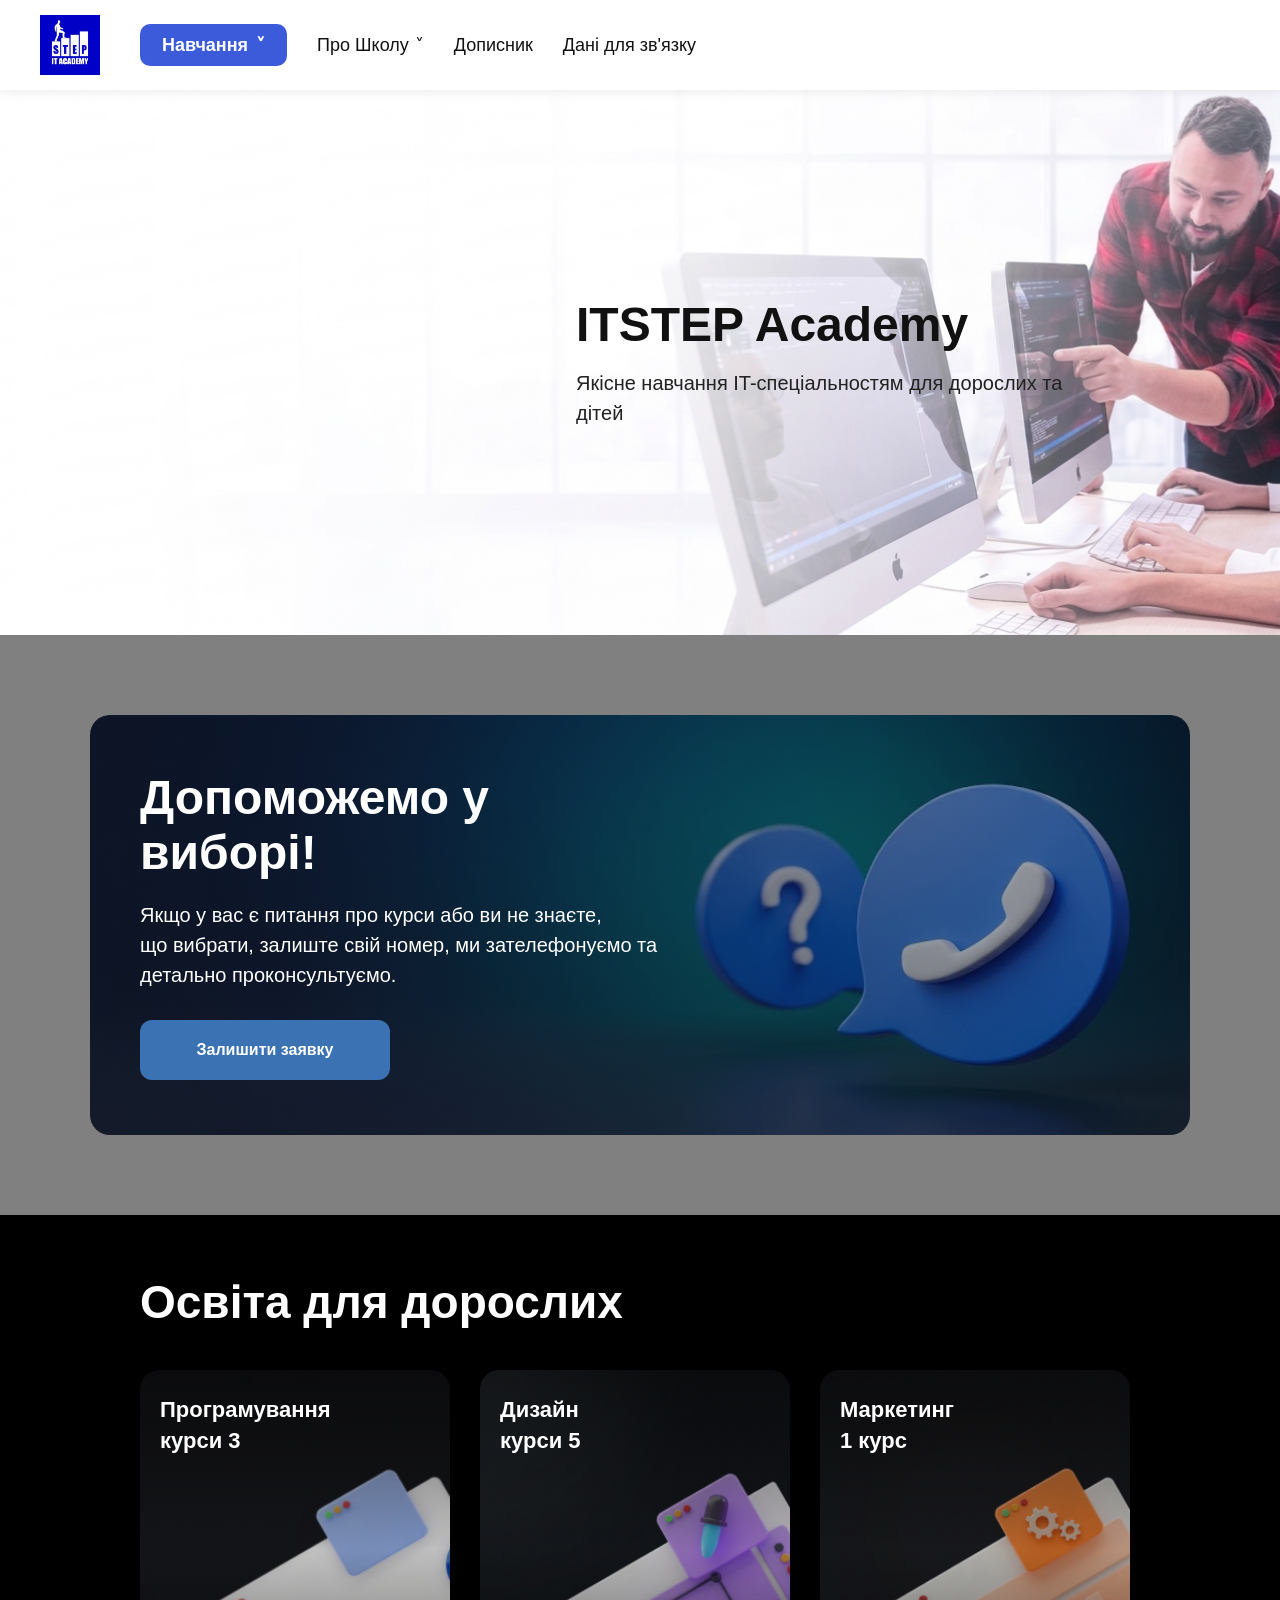
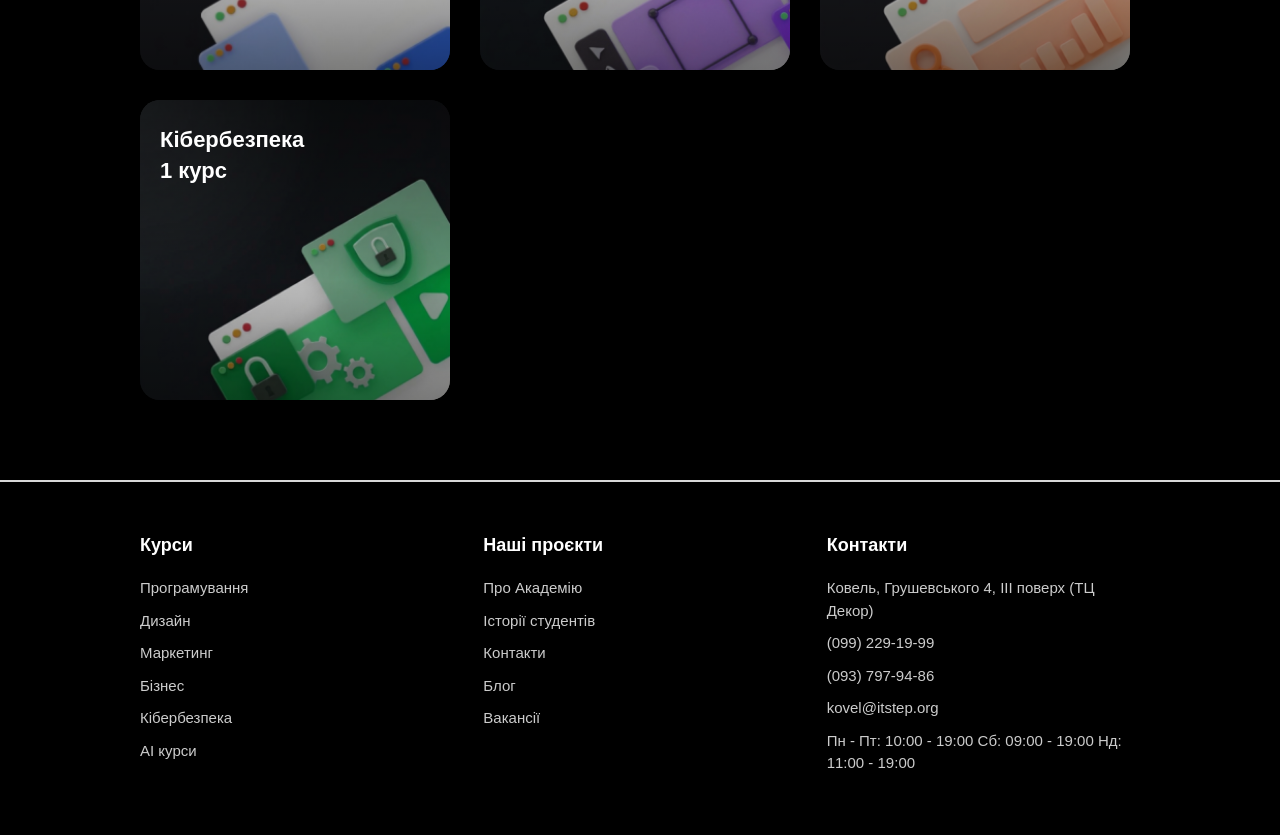
<file: index.html>
<!DOCTYPE html>
<html lang="uk">
<head>
	<meta charset="utf-8">
	<meta name="viewport" content="width=device-width, initial-scale=1">
	<link rel="stylesheet" type="text/css" href="style.css">
	<title>IT-STEP</title>
</head>
<body>
	<header>
		<a href="#" class="logo-link">
			<img class="logo" src="img/logo.jpg" alt="IT STEP">
		</a>
		<nav aria-label="Головна навігація">
			<ul class="nav-list">
				<li class="dropdown-item">
					<button type="button" class="nav-btn">Навчання <span class="nav-arrow">&#709;</span></button>
					<div class="dropdown-menu">
						<div class="menu-sidebar">
							<div class="sidebar-item">
								<span>Загальноосвітні школи</span>
								<span class="sub-arrow">&#10095;</span>
								<div class="menu-content">
									<div class="cards-grid">
										<div class="card">
											<span class="card-subtitle">3-11 клас</span>
											<h3 class="card-title">Unicorn School</h3>
											<span class="card-tag">Онлайн</span>
										</div>
									</div>
								</div>
							</div>
							<div class="sidebar-item">
								<span>Альтернатива ВНЗ</span>
								<span class="sub-arrow">&#10095;</span>
								<div class="menu-content">
									<div class="cards-grid">
										<div class="card">
											<h3 class="card-title">Full-Stack Designer + AI</h3>
											<span class="card-subtitle">5 семестрів - 2.5 року</span>
										</div>
										<div class="card">
											<h3 class="card-title">AI-Native Developer</h3>
											<span class="card-subtitle">4 семестри - 2 роки</span>
										</div>
										<div class="card">
											<h3 class="card-title">Cybersecurity + AI</h3>
											<span class="card-subtitle">3 семестри - 1.5 року</span>
										</div>
									</div>
								</div>
							</div>
							<div class="sidebar-item">
								<span>AI Курси</span>
								<span class="sub-arrow">&#10095;</span>
								<div class="menu-content">
									<div class="cards-grid">
										<div class="card"><h3 class="card-title">Інтернет-маркетинг + AI</h3></div>
										<div class="card"><h3 class="card-title">Штучний інтелект з нуля до профі</h3></div>
										<div class="card"><h3 class="card-title">Графічний дизайн + AI</h3></div>
										<div class="card"><h3 class="card-title">Вайб кодинг</h3></div>
										<div class="card"><h3 class="card-title">Python + AI</h3></div>
									</div>
								</div>
							</div>
							<div class="sidebar-item">
								<span>Курси для дорослих</span>
								<span class="sub-arrow">&#10095;</span>
								<div class="menu-content">
									<div class="columns-grid">
										<div>
											<h4>Програмування</h4>
											<p>Курс з Front-end розробки</p>
											<p>Курс з програмування на Python</p>
											<p>Тестування ПЗ (QA)</p>
										</div>
										<div>
											<h4>Дизайн</h4>
											<p>Курс 3D моделювання в 3Ds Max</p>
											<p>3D-дизайн в Blender</p>
											<p>UI/UX дизайн</p>
										</div>
										<div>
											<h4>Бізнес</h4>
											<p>Бізнес + AI</p>
										</div>
									</div>
								</div>
							</div>
							<div class="sidebar-item no-content">
								<span>Освіта для старшокласників</span>
							</div>
							<div class="sidebar-item">
								<span>Освіта для дітей</span>
								<span class="sub-arrow">&#10095;</span>
								<div class="menu-content">
									<div class="cards-grid">
										<div class="card">
											<h3 class="card-title">Мала Комп'ютерна Академія</h3>
											<span class="card-subtitle">6 семестрів - 3 роки</span>
										</div>
										<div class="card">
											<h3 class="card-title">First STEP</h3>
											<span class="card-subtitle">18 місяців</span>
										</div>
									</div>
								</div>
							</div>
							<div class="sidebar-item">
								<span>Дитячі табори</span>
								<span class="sub-arrow">&#10095;</span>
								<div class="menu-content">
									<div class="columns-grid">
										<div>
											<h4>Осінь</h4>
											<p>Осіній IT-табір</p>
											<p>Табір в Сіетлі</p>
										</div>
										<div>
											<h4>Зима</h4>
											<p>Зимовий IT-табір</p>
											<p>Зимовий IT-табір у Карпатах</p>
										</div>
										<div>
											<h4>Літо</h4>
											<p>IT-Табір у Ковелі</p>
											<p>Табір у Болгарії</p>
										</div>
									</div>
								</div>
							</div>
							<div class="sidebar-item no-content">
								<span>Курси англійської</span>
							</div>
							<div class="sidebar-item no-content">
								<span>Корпоративне навчання</span>
							</div>
							<div class="sidebar-item no-content">
								<span>Індивідуальні курси</span>
							</div>
						</div>
					</div>
				</li>
				<li class="dropdown-item">
					<button type="button" class="nav-link">Про Школу <span class="nav-arrow">&#709;</span></button>
					<div class="dropdown-menu academy-dropdown">
						<div class="menu-sidebar academy-sidebar">
							<a href="https://kovel.itstep.org/about-academy" class="academy-item">Про Академію</a>
							<a href="#success-stories" class="academy-item">Історії успіху</a>
							<a href="https://kovel.itstep.org/vacancy" class="academy-item">Вакансії</a>
							<a href="https://kovel.itstep.org/comment" class="academy-item">Історії студентів</a>
							<a href="#employers" class="academy-item">Для роботодавців</a>
						</div>
					</div>
				</li>
				<li class="nav-plain-item"><a href="https://kovel.itstep.org/blog">Дописник</a></li>
				<li class="nav-plain-item"><a href="https://kovel.itstep.org/contacts">Дані для зв'язку</a></li>
			</ul>
		</nav>
	</header>

	<section class="itteration-1">
		<div class="background-block">
			<div class="hero-text">
				<h1 class="title-block">ITSTEP Academy</h1>
				<p class="p-block">Якісне навчання IT-спеціальностям для дорослих та<br>дітей</p>
			</div>
		</div>
	</section>

	<section class="itteration-2">
		<div class="info-block">
			<h2 class="title-info-block">Допоможемо у <br>виборі!</h2>
			<p class="p-info-block">Якщо у вас є питання про курси або ви не знаєте, <br>що вибрати, залиште свій номер, ми зателефонуємо та <br>детально проконсультуємо.</p>
			<button type="button" class="button-info-block">Залишити заявку</button>
		</div>
	</section>

	<section class="itteration-3">
		<div class="courses-container">
			<h2 class="title-itteration-3">Освіта для дорослих</h2>
			<div class="block">
				<div class="miniblock-1"><span>Програмування<br>курси 3</span></div>
				<div class="miniblock-2"><span>Дизайн<br>курси 5</span></div>
				<div class="miniblock-3"><span>Маркетинг<br>1 курс</span></div>
			</div>
			<div class="block-2">
				<div class="miniblock-4"><span>Кібербезпека<br>1 курс</span></div>
			</div>
		</div>
	</section>

	<div class="line"></div>

	<footer class="itteration-4">
		<div class="footer-block">
			<div class="fotter-text-1">
				<p class="footer-heading">Курси</p>
				<p><a href="https://kovel.itstep.org/education-adults#c1757">Програмування</a></p>
				<p><a href="https://kovel.itstep.org/education-adults#c1760">Дизайн</a></p>
				<p><a href="https://kovel.itstep.org/education-adults#c1763">Маркетинг</a></p>
				<p><a href="https://kovel.itstep.org/education-adults#c1766">Бізнес</a></p>
				<p><a href="https://kovel.itstep.org/education-adults#c1769">Кібербезпека</a></p>
				<p><a href="https://kovel.itstep.org/education-adults#c5000">AI курси</a></p>
			</div>
			<div class="fotter-text-1">
				<p class="footer-heading">Наші проєкти</p>
				<p><a href="https://kovel.itstep.org/about-academy">Про Академію</a></p>
				<p><a href="https://kovel.itstep.org/comment">Історії студентів</a></p>
				<p><a href="https://kovel.itstep.org/contacts">Контакти</a></p>
				<p><a href="https://kovel.itstep.org/blog">Блог</a></p>
				<p><a href="https://kovel.itstep.org/vacancy">Вакансії</a></p>
			</div>
			<div class="fotter-text-1">
				<p class="footer-heading">Контакти</p>
				<p>Ковель, Грушевського 4, ІІІ поверх (ТЦ Декор)</p>
				<p><a href="tel:+380992291999">(099) 229-19-99</a></p>
				<p><a href="tel:+380937979486">(093) 797-94-86</a></p>
				<p><a href="mailto:kovel@itstep.org">kovel@itstep.org</a></p>
				<p>Пн - Пт: 10:00 - 19:00 Сб: 09:00 - 19:00 Нд: 11:00 - 19:00</p>
			</div>
		</div>
	</footer>
</body>
</html>
</file>
<file: style.css>
*,
*::before,
*::after {
	box-sizing: border-box;
}

html {
	scroll-behavior: smooth;
}

body {
	background-color: #ffffff;
	margin: 0;
	font-family: Arial, sans-serif;
	color: #111111;
	overflow-x: hidden;
}

header {
	display: flex;
	align-items: center;
	justify-content: flex-start;
	flex-wrap: wrap;
	gap: 24px 40px;
	width: 100%;
	min-height: 90px;
	padding: 12px 40px;
	background-color: #ffffff;
	box-shadow: 0 2px 10px rgba(0, 0, 0, 0.08);
	position: relative;
	z-index: 1000;
}

.logo-link {
	display: inline-flex;
	align-items: center;
	flex-shrink: 0;
}

.logo {
	height: 60px;
	width: auto;
	display: block;
}

.nav-list {
	display: flex;
	align-items: center;
	flex-wrap: wrap;
	list-style: none;
	margin: 0;
	padding: 0;
	gap: 24px 30px;
	font-size: 18px;
}

.nav-list > li {
	color: #111111;
	cursor: pointer;
	position: relative;
	padding: 8px 0;
	transition: color 0.2s ease;
}

.nav-plain-item a {
	color: #111111;
	text-decoration: none;
	transition: color 0.2s ease;
}

.nav-plain-item:hover a,
.nav-plain-item a:hover {
	color: #777e90;
}

.nav-link {
	display: inline-flex;
	align-items: center;
	gap: 6px;
	background: transparent;
	border: none;
	padding: 0;
	font-family: inherit;
	font-size: inherit;
	color: #111111;
	cursor: pointer;
	transition: color 0.2s ease;
}

.dropdown-item:hover .nav-link,
.dropdown-item:focus-within .nav-link {
	color: #777e90;
}

@keyframes windFlipDown {
	0% {
		transform: rotate(0deg);
	}
	22% {
		transform: rotate(-18deg);
	}
	68% {
		transform: rotate(196deg);
	}
	85% {
		transform: rotate(172deg);
	}
	100% {
		transform: rotate(180deg);
	}
}

@keyframes windFlipUp {
	0% {
		transform: rotate(180deg);
	}
	22% {
		transform: rotate(198deg);
	}
	68% {
		transform: rotate(-16deg);
	}
	85% {
		transform: rotate(8deg);
	}
	100% {
		transform: rotate(0deg);
	}
}

.nav-arrow {
	display: inline-block;
	transform-origin: center;
	transform: rotate(0deg);
}

.dropdown-item:hover .nav-arrow,
.dropdown-item:focus-within .nav-arrow {
	animation: windFlipDown 0.75s cubic-bezier(0.22, 1, 0.36, 1) forwards;
}

.dropdown-item:not(:hover):not(:focus-within) .nav-arrow {
	animation: windFlipUp 0.75s cubic-bezier(0.22, 1, 0.36, 1) forwards;
}

.nav-btn {
	background-color: #3b5bdb;
	color: #ffffff;
	padding: 10px 22px;
	border-radius: 10px;
	border: none;
	font-family: inherit;
	font-size: 18px;
	font-weight: 600;
	display: inline-flex;
	align-items: center;
	gap: 8px;
	cursor: pointer;
	transition: background-color 0.25s ease, color 0.25s ease;
}

.dropdown-item:hover .nav-btn,
.dropdown-item:focus-within .nav-btn {
	background-color: #6b7ba8;
	color: #e6e9f2;
}

.dropdown-menu {
	display: none;
	position: absolute;
	top: 100%;
	left: 0;
	padding-top: 8px;
	z-index: 1001;
}

.dropdown-menu::before {
	content: "";
	position: absolute;
	top: 0;
	left: 0;
	right: 0;
	height: 12px;
	background: transparent;
}

.dropdown-item:hover .dropdown-menu,
.dropdown-item:focus-within .dropdown-menu {
	display: block;
}

.menu-sidebar {
	width: 310px;
	max-width: calc(100vw - 32px);
	background-color: #ffffff;
	border-radius: 16px;
	box-shadow: 0 15px 40px rgba(0, 0, 0, 0.14);
	padding: 12px 0;
	position: relative;
}

.academy-sidebar {
	width: 240px;
	padding: 10px 0;
	display: flex;
	flex-direction: column;
}

.academy-item {
	padding: 13px 22px;
	font-size: 16px;
	color: #222222;
	text-decoration: none;
	transition: background-color 0.18s ease, color 0.18s ease, padding-left 0.18s ease;
}

.academy-item:hover {
	background-color: #f3f5f9;
	color: #111111;
	padding-left: 26px;
}

.sidebar-item {
	padding: 13px 22px;
	font-size: 16px;
	color: #222222;
	display: flex;
	justify-content: space-between;
	align-items: center;
	gap: 12px;
	cursor: pointer;
	position: relative;
	transition: background-color 0.15s ease;
}

.sidebar-item:hover {
	background-color: #f3f5f9;
	font-weight: 600;
}

.sub-arrow {
	font-size: 13px;
	color: #555555;
	flex-shrink: 0;
}

.menu-content {
	display: none;
	position: absolute;
	top: 0;
	left: 100%;
	width: min(680px, calc(100vw - 340px));
	min-width: 320px;
	min-height: 100%;
	background-color: #ffffff;
	border-radius: 0 16px 16px 0;
	box-shadow: 15px 15px 40px rgba(0, 0, 0, 0.12);
	padding: 25px 30px;
	border-left: 1px solid #eceef2;
	cursor: default;
	font-weight: normal;
}

.menu-content::before {
	content: "";
	position: absolute;
	top: 0;
	left: -16px;
	width: 16px;
	height: 100%;
	background: transparent;
}

.sidebar-item:hover .menu-content {
	display: block;
}

.cards-grid {
	display: grid;
	grid-template-columns: repeat(2, minmax(0, 1fr));
	gap: 16px;
}

.card {
	min-width: 0;
	background-color: #f4f6fa;
	border-radius: 14px;
	padding: 18px 20px;
	transition: transform 0.15s ease, box-shadow 0.15s ease;
}

.card:hover {
	transform: translateY(-2px);
	box-shadow: 0 6px 16px rgba(0, 0, 0, 0.08);
}

.card-subtitle {
	display: block;
	font-size: 13px;
	color: #777e90;
	margin-bottom: 6px;
}

.card-title {
	margin: 0 0 8px 0;
	font-size: 18px;
	color: #141416;
	overflow-wrap: break-word;
}

.card-tag {
	display: inline-block;
	font-size: 13px;
	color: #353945;
}

.columns-grid {
	display: grid;
	grid-template-columns: repeat(3, minmax(0, 1fr));
	gap: 20px;
}

.columns-grid > div {
	min-width: 0;
}

.columns-grid h4 {
	margin: 0 0 12px 0;
	font-size: 16px;
	color: #3b5bdb;
}

.columns-grid p {
	margin: 0 0 10px 0;
	font-size: 14px;
	color: #222222;
	line-height: 1.4;
	overflow-wrap: break-word;
}

.columns-grid p:hover {
	color: #3b5bdb;
	cursor: pointer;
}

.itteration-1 {
	width: 100%;
	background-color: #ffffff;
}

.background-block {
	position: relative;
	background-image: url(img/Background-Block.jpg);
	background-size: cover;
	background-position: center;
	background-color: #eef2f7;
	width: 100%;
	min-height: 545px;
	display: flex;
	align-items: center;
	padding: 48px 40px 48px 45%;
}

.hero-text {
	position: relative;
	z-index: 1;
	max-width: 620px;
}

.title-block {
	margin: 0 0 15px 0;
	font-size: 48px;
	line-height: 1.15;
	color: #111111;
}

.p-block {
	margin: 0;
	font-size: 20px;
	line-height: 1.5;
	color: #222222;
}

.itteration-2 {
	width: 100%;
	background-color: #808080;
	padding: 80px 20px;
}

.info-block {
	position: relative;
	overflow: hidden;
	padding: 45px 50px;
	margin: 0 auto;
	max-width: 1100px;
	min-height: 420px;
	background-image: linear-gradient(90deg, rgba(15, 23, 42, 0.72) 0%, rgba(15, 23, 42, 0.35) 100%), url(img/background-info-block.jpg);
	background-size: cover;
	background-position: center;
	background-color: #2c3e50;
	border-radius: 20px;
	display: flex;
	flex-direction: column;
	justify-content: center;
	align-items: flex-start;
}

.title-info-block {
	color: #ffffff;
	font-size: 48px;
	line-height: 1.15;
	margin: 0 0 20px 0;
}

.p-info-block {
	color: #ffffff;
	font-size: 20px;
	line-height: 1.5;
	margin: 0 0 30px 0;
	max-width: 620px;
}

.button-info-block {
	width: 250px;
	max-width: 100%;
	height: 60px;
	border-radius: 12px;
	border: none;
	outline: none;
	color: #ffffff;
	font-size: 16px;
	font-weight: 600;
	background-color: #3A72B3;
	cursor: pointer;
	transition: background-color 0.2s ease, transform 0.15s ease;
}

.button-info-block:hover {
	background-color: #2c5a91;
	transform: translateY(-2px);
}

.itteration-3 {
	width: 100%;
	background-color: #000000;
	padding: 60px 20px 80px 20px;
}

.courses-container {
	max-width: 1000px;
	margin: 0 auto;
}

.title-itteration-3 {
	margin: 0 0 40px 0;
	font-size: 46px;
	line-height: 1.2;
	color: #ffffff;
}

.block,
.block-2 {
	display: flex;
	flex-wrap: wrap;
	justify-content: flex-start;
	gap: 30px;
	width: 100%;
}

.block-2 {
	margin-top: 30px;
}

.miniblock-1,
.miniblock-2,
.miniblock-3,
.miniblock-4 {
	position: relative;
	overflow: hidden;
	width: 310px;
	max-width: 100%;
	min-height: 300px;
	background-size: cover;
	background-position: center;
	background-color: #1c2230;
	border-radius: 20px;
	font-size: 22px;
	font-weight: 600;
	padding: 25px 20px;
	color: #ffffff;
	line-height: 1.4;
	transition: transform 0.2s ease;
}

.miniblock-1::before,
.miniblock-2::before,
.miniblock-3::before,
.miniblock-4::before {
	content: "";
	position: absolute;
	inset: 0;
	background: linear-gradient(180deg, rgba(0, 0, 0, 0.55) 0%, rgba(0, 0, 0, 0.15) 60%, rgba(0, 0, 0, 0.45) 100%);
	z-index: 0;
}

.miniblock-1 > span,
.miniblock-2 > span,
.miniblock-3 > span,
.miniblock-4 > span {
	position: relative;
	z-index: 1;
}

.miniblock-1:hover,
.miniblock-2:hover,
.miniblock-3:hover,
.miniblock-4:hover {
	transform: translateY(-5px);
}

.miniblock-1 {
	background-image: url(img/background-miniblock.png);
}

.miniblock-2 {
	background-image: url(img/background-miniblock-2.png);
}

.miniblock-3 {
	background-image: url(img/background-miniblock-3.png);
}

.miniblock-4 {
	background-image: url(img/background-miniblock-4.png);
}

.line {
	background-color: darkgrey;
	height: 2px;
	width: 100%;
	opacity: 0.45;
}

.itteration-4 {
	background-color: #000000;
	padding: 50px 20px;
}

.footer-block {
	display: flex;
	flex-wrap: wrap;
	justify-content: space-between;
	gap: 30px;
	margin: 0 auto;
	max-width: 1000px;
}

.fotter-text-1 {
	flex: 1 1 260px;
	min-width: 220px;
}

.fotter-text-1 .footer-heading {
	font-weight: bold;
	font-size: 18px;
	margin-bottom: 18px;
	color: #ffffff;
}

.fotter-text-1 p {
	color: #cccccc;
	font-size: 15px;
	line-height: 1.5;
	margin: 0 0 10px 0;
	overflow-wrap: break-word;
}

a {
	text-decoration: none;
	color: #cccccc;
	transition: color 0.2s ease;
}

a:hover {
	color: #ffffff;
}

@media (max-width: 900px) {
	header {
		padding: 12px 20px;
		gap: 16px 24px;
	}

	.background-block {
		padding: 40px 24px;
		min-height: 420px;
	}

	.title-block {
		font-size: 36px;
	}

	.menu-content {
		position: static;
		width: 100%;
		min-width: 0;
		border-radius: 12px;
		border-left: none;
		box-shadow: inset 0 2px 8px rgba(0, 0, 0, 0.06);
		margin-top: 8px;
	}

	.sidebar-item {
		flex-wrap: wrap;
	}

	.cards-grid,
	.columns-grid {
		grid-template-columns: 1fr;
	}
}
</file>
